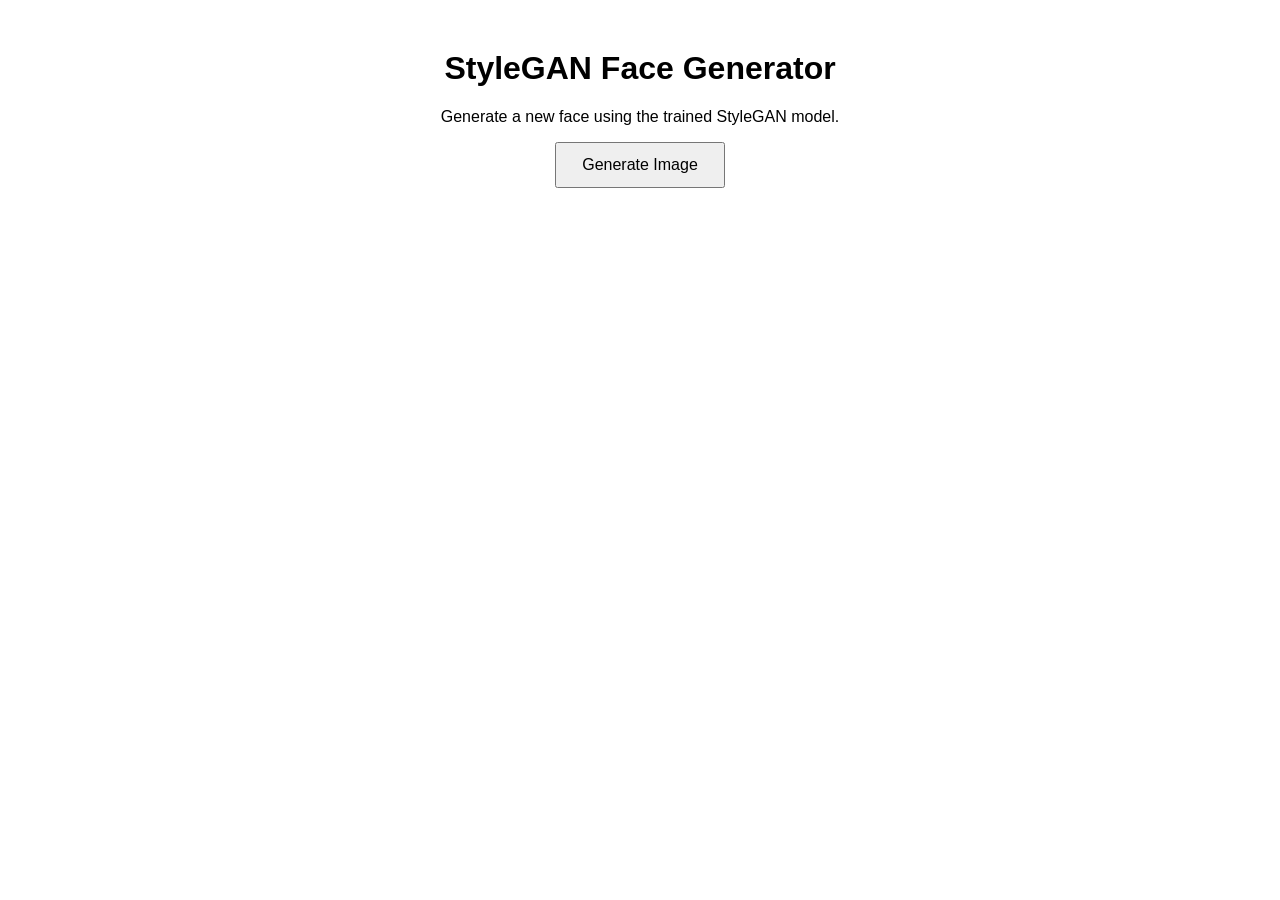
<file: EXP7/index.html>
<!DOCTYPE html>
<html>
<head>
    <title>StyleGAN</title>

    <style>
        body {
            font-family: Arial, sans-serif;
            text-align: center;
            margin-top: 50px;
        }

        button {
            padding: 12px 25px;
            font-size: 16px;
            cursor: pointer;
        }

        #generatedImage {
            margin-top: 30px;
            width: 400px;
            height: 400px;
            object-fit: contain;
            display: none;
        }
    </style>
</head>

<body>

    <h1>StyleGAN Face Generator</h1>

    <p>Generate a new face using the trained StyleGAN model.</p>

    <button onclick="generateImage()">
        Generate Image
    </button>

    <br>

    <img id="generatedImage">

    <script>

        async function generateImage() {

            const image = document.getElementById("generatedImage");

            image.style.display = "none";

            const response = await fetch("/generate");

            const data = await response.json();

            image.src = "data:image/png;base64," + data.image;

            image.style.display = "block";
        }

    </script>

</body>
</html>
</file>
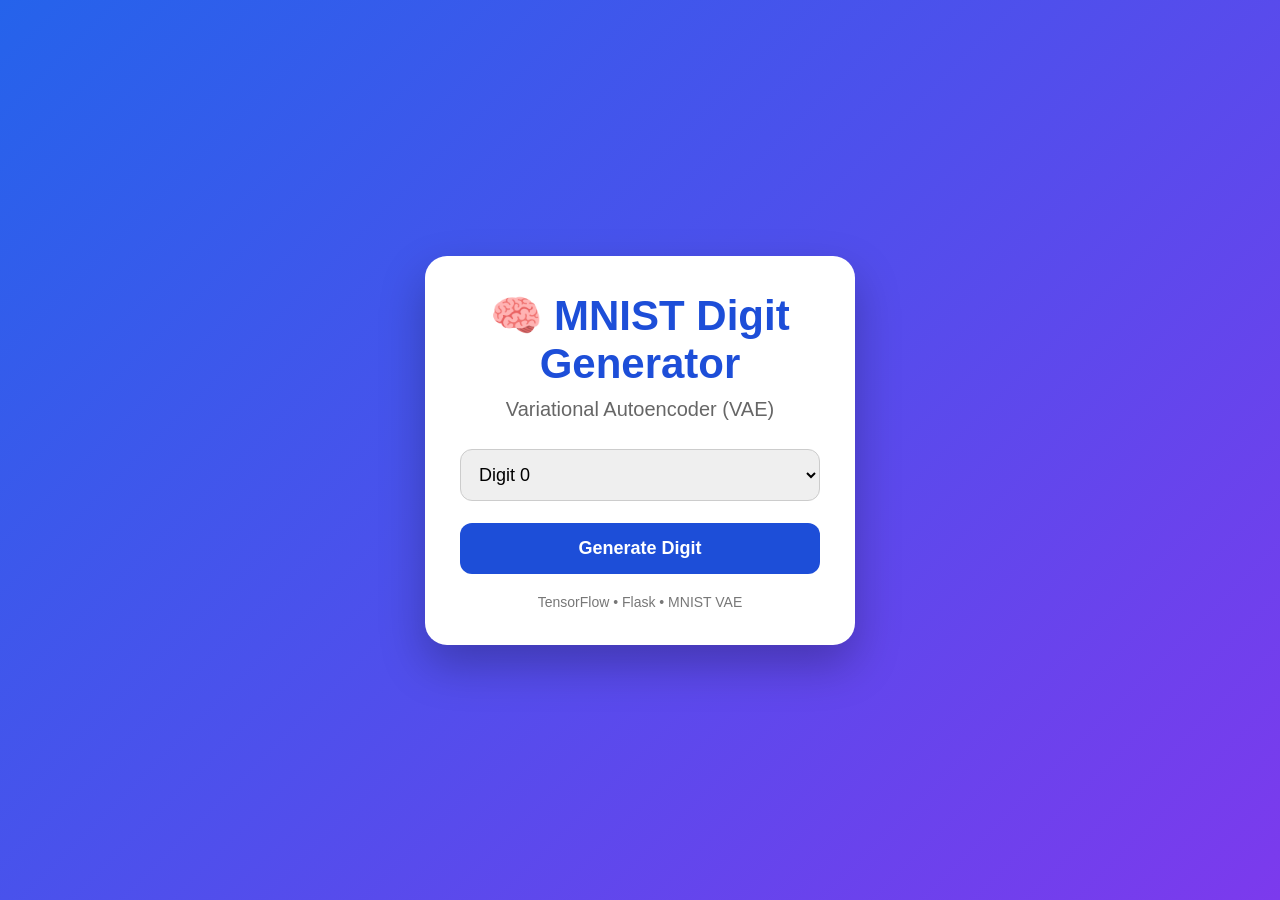
<file: EXP5/templates/index.html>
<!DOCTYPE html>
<html lang="en">
<head>
<meta charset="UTF-8">
<meta name="viewport" content="width=device-width, initial-scale=1.0">

<title>MNIST Digit Generator</title>

<style>

*{
margin:0;
padding:0;
box-sizing:border-box;
font-family:Arial, Helvetica, sans-serif;
}

body{
height:100vh;
display:flex;
justify-content:center;
align-items:center;
background:linear-gradient(135deg,#2563EB,#7C3AED);
}

.card{
background:white;
width:430px;
padding:35px;
border-radius:22px;
text-align:center;
box-shadow:0 20px 45px rgba(0,0,0,.25);
}

h1{
font-size:42px;
color:#1D4ED8;
margin-bottom:10px;
}

.subtitle{
color:#666;
margin-bottom:28px;
font-size:20px;
}

select{
width:100%;
padding:14px;
font-size:18px;
border-radius:12px;
border:1px solid #CCC;
margin-bottom:22px;
}

button{
width:100%;
padding:15px;
font-size:18px;
border:none;
border-radius:12px;
background:#1D4ED8;
color:white;
font-weight:bold;
cursor:pointer;
}

button:hover{
background:#1E40AF;
}

#loading{
margin-top:15px;
display:none;
color:#2563EB;
font-weight:bold;
}

#output{
margin-top:28px;
display:none;
}

#output img{
width:336px;
height:336px;
background:black;
border-radius:12px;
border:3px solid #2563EB;
image-rendering:pixelated;
image-rendering:crisp-edges;
}

#digitText{
margin-top:15px;
font-size:22px;
font-weight:bold;
color:#1D4ED8;
}

#error{
margin-top:15px;
color:red;
font-weight:bold;
}

.footer{
margin-top:20px;
font-size:14px;
color:#777;
}

</style>

</head>

<body>

<div class="card">

<h1>🧠 MNIST Digit Generator</h1>

<p class="subtitle">Variational Autoencoder (VAE)</p>

<select id="digit">

<option value="0">Digit 0</option>
<option value="1">Digit 1</option>
<option value="2">Digit 2</option>
<option value="3">Digit 3</option>
<option value="4">Digit 4</option>
<option value="5">Digit 5</option>
<option value="6">Digit 6</option>
<option value="7">Digit 7</option>
<option value="8">Digit 8</option>
<option value="9">Digit 9</option>

</select>

<button onclick="generateDigit()">Generate Digit</button>

<div id="loading">Generating...</div>

<div id="error"></div>

<div id="output">

<img id="generatedImage">

<div id="digitText"></div>

</div>

<p class="footer">TensorFlow • Flask • MNIST VAE</p>

</div>

<script>

async function generateDigit(){

document.getElementById("loading").style.display="block";
document.getElementById("output").style.display="none";
document.getElementById("error").innerHTML="";

const digit=document.getElementById("digit").value;

try{

const response=await fetch("/generate",{
method:"POST",
headers:{
"Content-Type":"application/json"
},
body:JSON.stringify({
digit:digit
})
});

const data=await response.json();

document.getElementById("loading").style.display="none";

if(data.success){

document.getElementById("generatedImage").src=
"data:image/png;base64,"+data.image;

document.getElementById("digitText").innerHTML=
"Selected Digit : "+data.selected_digit;

document.getElementById("output").style.display="block";

}else{

document.getElementById("error").innerHTML=data.error;

}

}catch(err){

document.getElementById("loading").style.display="none";
document.getElementById("error").innerHTML="Unable to connect to Flask server.";

}

}

</script>

</body>
</html>
</file>
